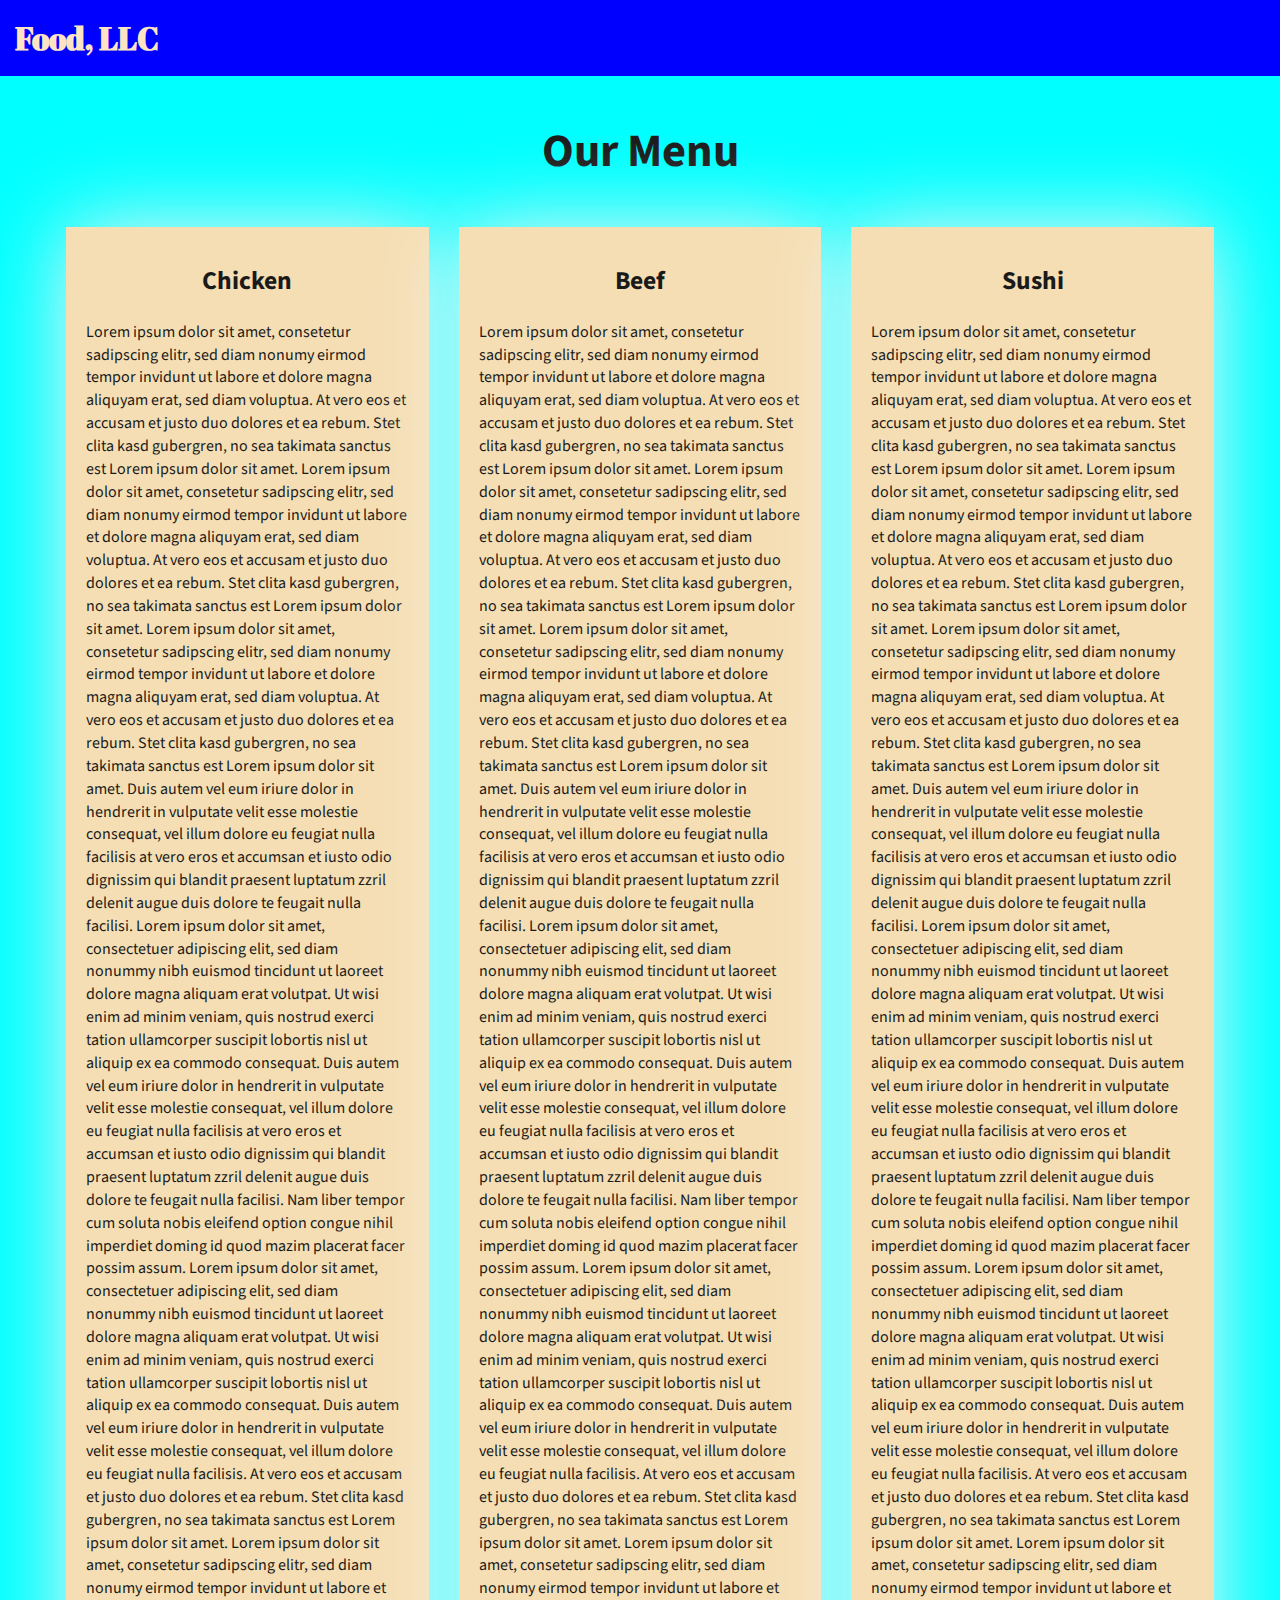
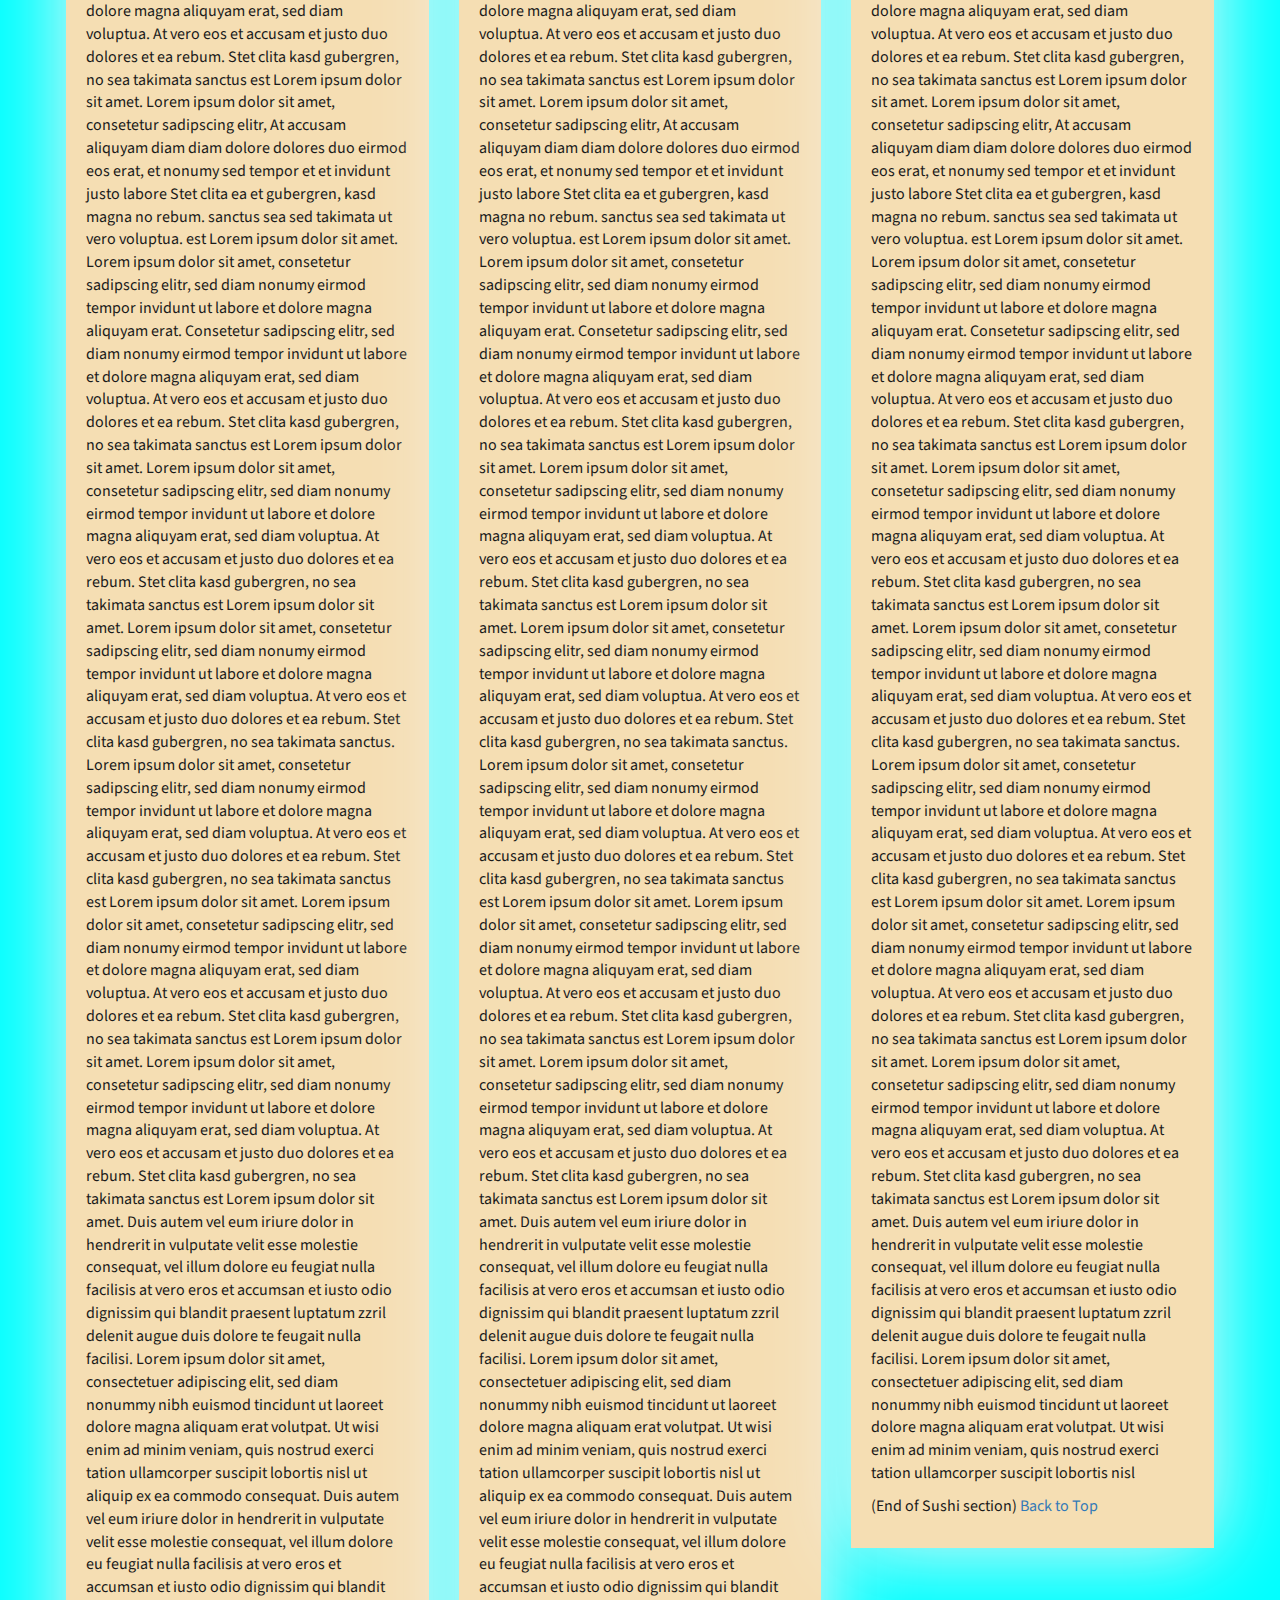
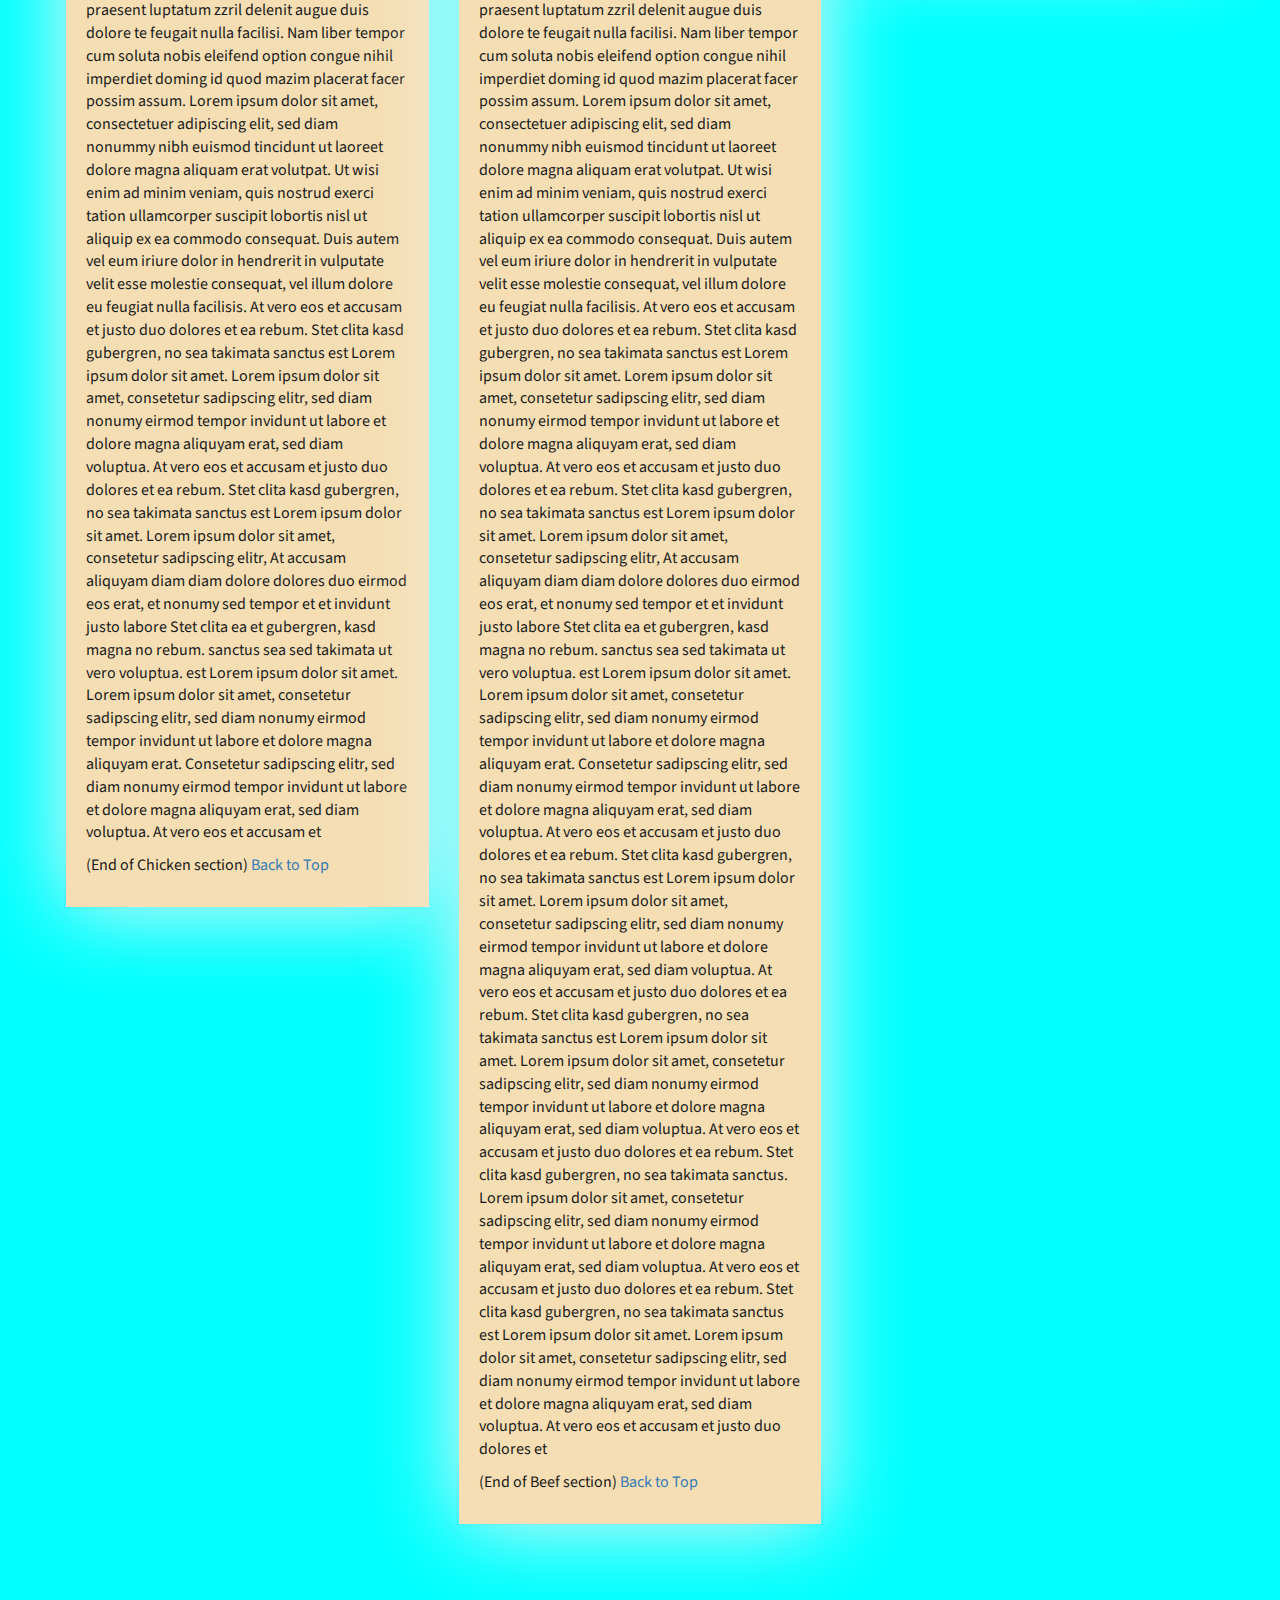
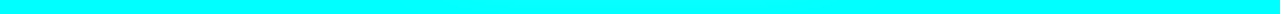
<file: mod-3sol/index.html>
<!DOCTYPE html>
<html lang="zxx">

<head>
    <meta charset="utf-8">
    <meta http-equiv="X-UA-Compatible" content="IE=edge">
    <meta name="viewport" content="width=device-width, initial-scale=1">
    <title>Assignment Solution for Module 3</title>
    <link rel="stylesheet" href="css/bootstrap.min.css">
    <link rel="stylesheet" href="css/styles.css">
    <link href="https://fonts.googleapis.com/css?family=Source+Sans+Pro" rel="stylesheet">
    <link href="https://fonts.googleapis.com/css?family=Abril+Fatface" rel="stylesheet">

    <!-- HTML5 shim and Respond.js for IE8 support of HTML5 elements and media queries -->
    <!-- WARNING: Respond.js doesn't work if you view the page via file:// -->
    <!--[if lt IE 9]>
      <script src="https://oss.maxcdn.com/html5shiv/3.7.2/html5shiv.min.js"></script>
      <script src="https://oss.maxcdn.com/respond/1.4.2/respond.min.js"></script>
    <![endif]-->
</head>

<body>
    <header>
        <nav id="header-nav" class="navbar navbar-default">
            <div class="container-fluid">
                <div class="navbar-header">
                    <div class="navbar-brand">
                        <a href="index.html"><h1>Food, LLC</h1></a>
                    </div>

                    <button type="button" class="navbar-toggle collapsed visible-xs" data-toggle="collapse" data-target="#collapsable-nav" aria-expanded="false">
                        <span class="sr-only">Toggle navigation</span>
                        <span class="icon-bar"></span>
                        <span class="icon-bar"></span>
                        <span class="icon-bar"></span>
                    </button>
                </div>

                <div id="collapsable-nav" class="collapse navbar-collapse">
                    <ul id="nav-list" class="nav navbar-nav navbar-right visible-xs text-center">
                        <li>
                            <a href="#chicken-tile"><br class="hidden-xs"> Chicken</a>
                        </li>
                        <li>
                            <a href="#beef-tile"><br class="hidden-xs"> Beef</a>
                        </li>
                        <li>
                            <a href="#sushi-tile"><br class="hidden-xs"> Sushi</a>
                        </li>
                    </ul>
                </div>
            </div>
        </nav>
    </header>

    <div id="main-content" class="container">
        <h2 id="top-heading" class="text-center">Our Menu</h2>
        <div id="home-tiles" class="row">
            <div class="col-md-4 col-sm-6 col-xs-12">
                <div id="chicken-tile">
                    <section>
                        <h3 class="text-center">Chicken</h3>
                        <p>
                            Lorem ipsum dolor sit amet, consetetur sadipscing elitr, sed diam nonumy eirmod tempor invidunt ut labore et dolore magna aliquyam erat, sed diam voluptua. At vero eos et accusam et justo duo dolores et ea rebum. Stet clita kasd gubergren, no sea takimata
                            sanctus est Lorem ipsum dolor sit amet. Lorem ipsum dolor sit amet, consetetur sadipscing elitr, sed diam nonumy eirmod tempor invidunt ut labore et dolore magna aliquyam erat, sed diam voluptua. At vero eos et accusam et justo
                            duo dolores et ea rebum. Stet clita kasd gubergren, no sea takimata sanctus est Lorem ipsum dolor sit amet. Lorem ipsum dolor sit amet, consetetur sadipscing elitr, sed diam nonumy eirmod tempor invidunt ut labore et dolore
                            magna aliquyam erat, sed diam voluptua. At vero eos et accusam et justo duo dolores et ea rebum. Stet clita kasd gubergren, no sea takimata sanctus est Lorem ipsum dolor sit amet. Duis autem vel eum iriure dolor in hendrerit
                            in vulputate velit esse molestie consequat, vel illum dolore eu feugiat nulla facilisis at vero eros et accumsan et iusto odio dignissim qui blandit praesent luptatum zzril delenit augue duis dolore te feugait nulla facilisi.
                            Lorem ipsum dolor sit amet, consectetuer adipiscing elit, sed diam nonummy nibh euismod tincidunt ut laoreet dolore magna aliquam erat volutpat. Ut wisi enim ad minim veniam, quis nostrud exerci tation ullamcorper suscipit
                            lobortis nisl ut aliquip ex ea commodo consequat. Duis autem vel eum iriure dolor in hendrerit in vulputate velit esse molestie consequat, vel illum dolore eu feugiat nulla facilisis at vero eros et accumsan et iusto odio dignissim
                            qui blandit praesent luptatum zzril delenit augue duis dolore te feugait nulla facilisi. Nam liber tempor cum soluta nobis eleifend option congue nihil imperdiet doming id quod mazim placerat facer possim assum. Lorem ipsum
                            dolor sit amet, consectetuer adipiscing elit, sed diam nonummy nibh euismod tincidunt ut laoreet dolore magna aliquam erat volutpat. Ut wisi enim ad minim veniam, quis nostrud exerci tation ullamcorper suscipit lobortis nisl
                            ut aliquip ex ea commodo consequat. Duis autem vel eum iriure dolor in hendrerit in vulputate velit esse molestie consequat, vel illum dolore eu feugiat nulla facilisis. At vero eos et accusam et justo duo dolores et ea rebum.
                            Stet clita kasd gubergren, no sea takimata sanctus est Lorem ipsum dolor sit amet. Lorem ipsum dolor sit amet, consetetur sadipscing elitr, sed diam nonumy eirmod tempor invidunt ut labore et dolore magna aliquyam erat, sed
                            diam voluptua. At vero eos et accusam et justo duo dolores et ea rebum. Stet clita kasd gubergren, no sea takimata sanctus est Lorem ipsum dolor sit amet. Lorem ipsum dolor sit amet, consetetur sadipscing elitr, At accusam
                            aliquyam diam diam dolore dolores duo eirmod eos erat, et nonumy sed tempor et et invidunt justo labore Stet clita ea et gubergren, kasd magna no rebum. sanctus sea sed takimata ut vero voluptua. est Lorem ipsum dolor sit amet.
                            Lorem ipsum dolor sit amet, consetetur sadipscing elitr, sed diam nonumy eirmod tempor invidunt ut labore et dolore magna aliquyam erat. Consetetur sadipscing elitr, sed diam nonumy eirmod tempor invidunt ut labore et dolore
                            magna aliquyam erat, sed diam voluptua. At vero eos et accusam et justo duo dolores et ea rebum. Stet clita kasd gubergren, no sea takimata sanctus est Lorem ipsum dolor sit amet. Lorem ipsum dolor sit amet, consetetur sadipscing
                            elitr, sed diam nonumy eirmod tempor invidunt ut labore et dolore magna aliquyam erat, sed diam voluptua. At vero eos et accusam et justo duo dolores et ea rebum. Stet clita kasd gubergren, no sea takimata sanctus est Lorem
                            ipsum dolor sit amet. Lorem ipsum dolor sit amet, consetetur sadipscing elitr, sed diam nonumy eirmod tempor invidunt ut labore et dolore magna aliquyam erat, sed diam voluptua. At vero eos et accusam et justo duo dolores et
                            ea rebum. Stet clita kasd gubergren, no sea takimata sanctus. Lorem ipsum dolor sit amet, consetetur sadipscing elitr, sed diam nonumy eirmod tempor invidunt ut labore et dolore magna aliquyam erat, sed diam voluptua. At vero
                            eos et accusam et justo duo dolores et ea rebum. Stet clita kasd gubergren, no sea takimata sanctus est Lorem ipsum dolor sit amet. Lorem ipsum dolor sit amet, consetetur sadipscing elitr, sed diam nonumy eirmod tempor invidunt
                            ut labore et dolore magna aliquyam erat, sed diam voluptua. At vero eos et accusam et justo duo dolores et ea rebum. Stet clita kasd gubergren, no sea takimata sanctus est Lorem ipsum dolor sit amet. Lorem ipsum dolor sit amet,
                            consetetur sadipscing elitr, sed diam nonumy eirmod tempor invidunt ut labore et dolore magna aliquyam erat, sed diam voluptua. At vero eos et accusam et justo duo dolores et ea rebum. Stet clita kasd gubergren, no sea takimata
                            sanctus est Lorem ipsum dolor sit amet. Duis autem vel eum iriure dolor in hendrerit in vulputate velit esse molestie consequat, vel illum dolore eu feugiat nulla facilisis at vero eros et accumsan et iusto odio dignissim qui
                            blandit praesent luptatum zzril delenit augue duis dolore te feugait nulla facilisi. Lorem ipsum dolor sit amet, consectetuer adipiscing elit, sed diam nonummy nibh euismod tincidunt ut laoreet dolore magna aliquam erat volutpat.
                            Ut wisi enim ad minim veniam, quis nostrud exerci tation ullamcorper suscipit lobortis nisl ut aliquip ex ea commodo consequat. Duis autem vel eum iriure dolor in hendrerit in vulputate velit esse molestie consequat, vel illum
                            dolore eu feugiat nulla facilisis at vero eros et accumsan et iusto odio dignissim qui blandit praesent luptatum zzril delenit augue duis dolore te feugait nulla facilisi. Nam liber tempor cum soluta nobis eleifend option congue
                            nihil imperdiet doming id quod mazim placerat facer possim assum. Lorem ipsum dolor sit amet, consectetuer adipiscing elit, sed diam nonummy nibh euismod tincidunt ut laoreet dolore magna aliquam erat volutpat. Ut wisi enim
                            ad minim veniam, quis nostrud exerci tation ullamcorper suscipit lobortis nisl ut aliquip ex ea commodo consequat. Duis autem vel eum iriure dolor in hendrerit in vulputate velit esse molestie consequat, vel illum dolore eu
                            feugiat nulla facilisis. At vero eos et accusam et justo duo dolores et ea rebum. Stet clita kasd gubergren, no sea takimata sanctus est Lorem ipsum dolor sit amet. Lorem ipsum dolor sit amet, consetetur sadipscing elitr, sed
                            diam nonumy eirmod tempor invidunt ut labore et dolore magna aliquyam erat, sed diam voluptua. At vero eos et accusam et justo duo dolores et ea rebum. Stet clita kasd gubergren, no sea takimata sanctus est Lorem ipsum dolor
                            sit amet. Lorem ipsum dolor sit amet, consetetur sadipscing elitr, At accusam aliquyam diam diam dolore dolores duo eirmod eos erat, et nonumy sed tempor et et invidunt justo labore Stet clita ea et gubergren, kasd magna no
                            rebum. sanctus sea sed takimata ut vero voluptua. est Lorem ipsum dolor sit amet. Lorem ipsum dolor sit amet, consetetur sadipscing elitr, sed diam nonumy eirmod tempor invidunt ut labore et dolore magna aliquyam erat. Consetetur
                            sadipscing elitr, sed diam nonumy eirmod tempor invidunt ut labore et dolore magna aliquyam erat, sed diam voluptua. At vero eos et accusam et
                        </p>
                        <p>
                            (End of Chicken section) <a href="#top-heading">Back to Top</a>
                        </p>
                    </section>
                </div>
            </div>
            <div class="col-md-4 col-sm-6 col-xs-12">
                <div id="beef-tile">
                    <section>
                        <h3 class="text-center">Beef</h3>
                        <p>
                            Lorem ipsum dolor sit amet, consetetur sadipscing elitr, sed diam nonumy eirmod tempor invidunt ut labore et dolore magna aliquyam erat, sed diam voluptua. At vero eos et accusam et justo duo dolores et ea rebum. Stet clita kasd gubergren, no sea takimata
                            sanctus est Lorem ipsum dolor sit amet. Lorem ipsum dolor sit amet, consetetur sadipscing elitr, sed diam nonumy eirmod tempor invidunt ut labore et dolore magna aliquyam erat, sed diam voluptua. At vero eos et accusam et justo
                            duo dolores et ea rebum. Stet clita kasd gubergren, no sea takimata sanctus est Lorem ipsum dolor sit amet. Lorem ipsum dolor sit amet, consetetur sadipscing elitr, sed diam nonumy eirmod tempor invidunt ut labore et dolore
                            magna aliquyam erat, sed diam voluptua. At vero eos et accusam et justo duo dolores et ea rebum. Stet clita kasd gubergren, no sea takimata sanctus est Lorem ipsum dolor sit amet. Duis autem vel eum iriure dolor in hendrerit
                            in vulputate velit esse molestie consequat, vel illum dolore eu feugiat nulla facilisis at vero eros et accumsan et iusto odio dignissim qui blandit praesent luptatum zzril delenit augue duis dolore te feugait nulla facilisi.
                            Lorem ipsum dolor sit amet, consectetuer adipiscing elit, sed diam nonummy nibh euismod tincidunt ut laoreet dolore magna aliquam erat volutpat. Ut wisi enim ad minim veniam, quis nostrud exerci tation ullamcorper suscipit
                            lobortis nisl ut aliquip ex ea commodo consequat. Duis autem vel eum iriure dolor in hendrerit in vulputate velit esse molestie consequat, vel illum dolore eu feugiat nulla facilisis at vero eros et accumsan et iusto odio dignissim
                            qui blandit praesent luptatum zzril delenit augue duis dolore te feugait nulla facilisi. Nam liber tempor cum soluta nobis eleifend option congue nihil imperdiet doming id quod mazim placerat facer possim assum. Lorem ipsum
                            dolor sit amet, consectetuer adipiscing elit, sed diam nonummy nibh euismod tincidunt ut laoreet dolore magna aliquam erat volutpat. Ut wisi enim ad minim veniam, quis nostrud exerci tation ullamcorper suscipit lobortis nisl
                            ut aliquip ex ea commodo consequat. Duis autem vel eum iriure dolor in hendrerit in vulputate velit esse molestie consequat, vel illum dolore eu feugiat nulla facilisis. At vero eos et accusam et justo duo dolores et ea rebum.
                            Stet clita kasd gubergren, no sea takimata sanctus est Lorem ipsum dolor sit amet. Lorem ipsum dolor sit amet, consetetur sadipscing elitr, sed diam nonumy eirmod tempor invidunt ut labore et dolore magna aliquyam erat, sed
                            diam voluptua. At vero eos et accusam et justo duo dolores et ea rebum. Stet clita kasd gubergren, no sea takimata sanctus est Lorem ipsum dolor sit amet. Lorem ipsum dolor sit amet, consetetur sadipscing elitr, At accusam
                            aliquyam diam diam dolore dolores duo eirmod eos erat, et nonumy sed tempor et et invidunt justo labore Stet clita ea et gubergren, kasd magna no rebum. sanctus sea sed takimata ut vero voluptua. est Lorem ipsum dolor sit amet.
                            Lorem ipsum dolor sit amet, consetetur sadipscing elitr, sed diam nonumy eirmod tempor invidunt ut labore et dolore magna aliquyam erat. Consetetur sadipscing elitr, sed diam nonumy eirmod tempor invidunt ut labore et dolore
                            magna aliquyam erat, sed diam voluptua. At vero eos et accusam et justo duo dolores et ea rebum. Stet clita kasd gubergren, no sea takimata sanctus est Lorem ipsum dolor sit amet. Lorem ipsum dolor sit amet, consetetur sadipscing
                            elitr, sed diam nonumy eirmod tempor invidunt ut labore et dolore magna aliquyam erat, sed diam voluptua. At vero eos et accusam et justo duo dolores et ea rebum. Stet clita kasd gubergren, no sea takimata sanctus est Lorem
                            ipsum dolor sit amet. Lorem ipsum dolor sit amet, consetetur sadipscing elitr, sed diam nonumy eirmod tempor invidunt ut labore et dolore magna aliquyam erat, sed diam voluptua. At vero eos et accusam et justo duo dolores et
                            ea rebum. Stet clita kasd gubergren, no sea takimata sanctus. Lorem ipsum dolor sit amet, consetetur sadipscing elitr, sed diam nonumy eirmod tempor invidunt ut labore et dolore magna aliquyam erat, sed diam voluptua. At vero
                            eos et accusam et justo duo dolores et ea rebum. Stet clita kasd gubergren, no sea takimata sanctus est Lorem ipsum dolor sit amet. Lorem ipsum dolor sit amet, consetetur sadipscing elitr, sed diam nonumy eirmod tempor invidunt
                            ut labore et dolore magna aliquyam erat, sed diam voluptua. At vero eos et accusam et justo duo dolores et ea rebum. Stet clita kasd gubergren, no sea takimata sanctus est Lorem ipsum dolor sit amet. Lorem ipsum dolor sit amet,
                            consetetur sadipscing elitr, sed diam nonumy eirmod tempor invidunt ut labore et dolore magna aliquyam erat, sed diam voluptua. At vero eos et accusam et justo duo dolores et ea rebum. Stet clita kasd gubergren, no sea takimata
                            sanctus est Lorem ipsum dolor sit amet. Duis autem vel eum iriure dolor in hendrerit in vulputate velit esse molestie consequat, vel illum dolore eu feugiat nulla facilisis at vero eros et accumsan et iusto odio dignissim qui
                            blandit praesent luptatum zzril delenit augue duis dolore te feugait nulla facilisi. Lorem ipsum dolor sit amet, consectetuer adipiscing elit, sed diam nonummy nibh euismod tincidunt ut laoreet dolore magna aliquam erat volutpat.
                            Ut wisi enim ad minim veniam, quis nostrud exerci tation ullamcorper suscipit lobortis nisl ut aliquip ex ea commodo consequat. Duis autem vel eum iriure dolor in hendrerit in vulputate velit esse molestie consequat, vel illum
                            dolore eu feugiat nulla facilisis at vero eros et accumsan et iusto odio dignissim qui blandit praesent luptatum zzril delenit augue duis dolore te feugait nulla facilisi. Nam liber tempor cum soluta nobis eleifend option congue
                            nihil imperdiet doming id quod mazim placerat facer possim assum. Lorem ipsum dolor sit amet, consectetuer adipiscing elit, sed diam nonummy nibh euismod tincidunt ut laoreet dolore magna aliquam erat volutpat. Ut wisi enim
                            ad minim veniam, quis nostrud exerci tation ullamcorper suscipit lobortis nisl ut aliquip ex ea commodo consequat. Duis autem vel eum iriure dolor in hendrerit in vulputate velit esse molestie consequat, vel illum dolore eu
                            feugiat nulla facilisis. At vero eos et accusam et justo duo dolores et ea rebum. Stet clita kasd gubergren, no sea takimata sanctus est Lorem ipsum dolor sit amet. Lorem ipsum dolor sit amet, consetetur sadipscing elitr, sed
                            diam nonumy eirmod tempor invidunt ut labore et dolore magna aliquyam erat, sed diam voluptua. At vero eos et accusam et justo duo dolores et ea rebum. Stet clita kasd gubergren, no sea takimata sanctus est Lorem ipsum dolor
                            sit amet. Lorem ipsum dolor sit amet, consetetur sadipscing elitr, At accusam aliquyam diam diam dolore dolores duo eirmod eos erat, et nonumy sed tempor et et invidunt justo labore Stet clita ea et gubergren, kasd magna no
                            rebum. sanctus sea sed takimata ut vero voluptua. est Lorem ipsum dolor sit amet. Lorem ipsum dolor sit amet, consetetur sadipscing elitr, sed diam nonumy eirmod tempor invidunt ut labore et dolore magna aliquyam erat. Consetetur
                            sadipscing elitr, sed diam nonumy eirmod tempor invidunt ut labore et dolore magna aliquyam erat, sed diam voluptua. At vero eos et accusam et justo duo dolores et ea rebum. Stet clita kasd gubergren, no sea takimata sanctus
                            est Lorem ipsum dolor sit amet. Lorem ipsum dolor sit amet, consetetur sadipscing elitr, sed diam nonumy eirmod tempor invidunt ut labore et dolore magna aliquyam erat, sed diam voluptua. At vero eos et accusam et justo duo
                            dolores et ea rebum. Stet clita kasd gubergren, no sea takimata sanctus est Lorem ipsum dolor sit amet. Lorem ipsum dolor sit amet, consetetur sadipscing elitr, sed diam nonumy eirmod tempor invidunt ut labore et dolore magna
                            aliquyam erat, sed diam voluptua. At vero eos et accusam et justo duo dolores et ea rebum. Stet clita kasd gubergren, no sea takimata sanctus. Lorem ipsum dolor sit amet, consetetur sadipscing elitr, sed diam nonumy eirmod
                            tempor invidunt ut labore et dolore magna aliquyam erat, sed diam voluptua. At vero eos et accusam et justo duo dolores et ea rebum. Stet clita kasd gubergren, no sea takimata sanctus est Lorem ipsum dolor sit amet. Lorem ipsum
                            dolor sit amet, consetetur sadipscing elitr, sed diam nonumy eirmod tempor invidunt ut labore et dolore magna aliquyam erat, sed diam voluptua. At vero eos et accusam et justo duo dolores et
                        </p>
                        <p>
                            (End of Beef section) <a href="#top-heading">Back to Top</a>
                        </p>
                    </section>
                </div>
            </div>
            <!-- <div class="clearfix visible-md-block"></div> -->
            <div class="col-md-4 col-sm-12 col-xs-12">
                <div id="sushi-tile">
                    <section>
                        <h3 class="text-center">Sushi</h3>
                        <p>
                            Lorem ipsum dolor sit amet, consetetur sadipscing elitr, sed diam nonumy eirmod tempor invidunt ut labore et dolore magna aliquyam erat, sed diam voluptua. At vero eos et accusam et justo duo dolores et ea rebum. Stet clita kasd gubergren, no sea takimata
                            sanctus est Lorem ipsum dolor sit amet. Lorem ipsum dolor sit amet, consetetur sadipscing elitr, sed diam nonumy eirmod tempor invidunt ut labore et dolore magna aliquyam erat, sed diam voluptua. At vero eos et accusam et justo
                            duo dolores et ea rebum. Stet clita kasd gubergren, no sea takimata sanctus est Lorem ipsum dolor sit amet. Lorem ipsum dolor sit amet, consetetur sadipscing elitr, sed diam nonumy eirmod tempor invidunt ut labore et dolore
                            magna aliquyam erat, sed diam voluptua. At vero eos et accusam et justo duo dolores et ea rebum. Stet clita kasd gubergren, no sea takimata sanctus est Lorem ipsum dolor sit amet. Duis autem vel eum iriure dolor in hendrerit
                            in vulputate velit esse molestie consequat, vel illum dolore eu feugiat nulla facilisis at vero eros et accumsan et iusto odio dignissim qui blandit praesent luptatum zzril delenit augue duis dolore te feugait nulla facilisi.
                            Lorem ipsum dolor sit amet, consectetuer adipiscing elit, sed diam nonummy nibh euismod tincidunt ut laoreet dolore magna aliquam erat volutpat. Ut wisi enim ad minim veniam, quis nostrud exerci tation ullamcorper suscipit
                            lobortis nisl ut aliquip ex ea commodo consequat. Duis autem vel eum iriure dolor in hendrerit in vulputate velit esse molestie consequat, vel illum dolore eu feugiat nulla facilisis at vero eros et accumsan et iusto odio dignissim
                            qui blandit praesent luptatum zzril delenit augue duis dolore te feugait nulla facilisi. Nam liber tempor cum soluta nobis eleifend option congue nihil imperdiet doming id quod mazim placerat facer possim assum. Lorem ipsum
                            dolor sit amet, consectetuer adipiscing elit, sed diam nonummy nibh euismod tincidunt ut laoreet dolore magna aliquam erat volutpat. Ut wisi enim ad minim veniam, quis nostrud exerci tation ullamcorper suscipit lobortis nisl
                            ut aliquip ex ea commodo consequat. Duis autem vel eum iriure dolor in hendrerit in vulputate velit esse molestie consequat, vel illum dolore eu feugiat nulla facilisis. At vero eos et accusam et justo duo dolores et ea rebum.
                            Stet clita kasd gubergren, no sea takimata sanctus est Lorem ipsum dolor sit amet. Lorem ipsum dolor sit amet, consetetur sadipscing elitr, sed diam nonumy eirmod tempor invidunt ut labore et dolore magna aliquyam erat, sed
                            diam voluptua. At vero eos et accusam et justo duo dolores et ea rebum. Stet clita kasd gubergren, no sea takimata sanctus est Lorem ipsum dolor sit amet. Lorem ipsum dolor sit amet, consetetur sadipscing elitr, At accusam
                            aliquyam diam diam dolore dolores duo eirmod eos erat, et nonumy sed tempor et et invidunt justo labore Stet clita ea et gubergren, kasd magna no rebum. sanctus sea sed takimata ut vero voluptua. est Lorem ipsum dolor sit amet.
                            Lorem ipsum dolor sit amet, consetetur sadipscing elitr, sed diam nonumy eirmod tempor invidunt ut labore et dolore magna aliquyam erat. Consetetur sadipscing elitr, sed diam nonumy eirmod tempor invidunt ut labore et dolore
                            magna aliquyam erat, sed diam voluptua. At vero eos et accusam et justo duo dolores et ea rebum. Stet clita kasd gubergren, no sea takimata sanctus est Lorem ipsum dolor sit amet. Lorem ipsum dolor sit amet, consetetur sadipscing
                            elitr, sed diam nonumy eirmod tempor invidunt ut labore et dolore magna aliquyam erat, sed diam voluptua. At vero eos et accusam et justo duo dolores et ea rebum. Stet clita kasd gubergren, no sea takimata sanctus est Lorem
                            ipsum dolor sit amet. Lorem ipsum dolor sit amet, consetetur sadipscing elitr, sed diam nonumy eirmod tempor invidunt ut labore et dolore magna aliquyam erat, sed diam voluptua. At vero eos et accusam et justo duo dolores et
                            ea rebum. Stet clita kasd gubergren, no sea takimata sanctus. Lorem ipsum dolor sit amet, consetetur sadipscing elitr, sed diam nonumy eirmod tempor invidunt ut labore et dolore magna aliquyam erat, sed diam voluptua. At vero
                            eos et accusam et justo duo dolores et ea rebum. Stet clita kasd gubergren, no sea takimata sanctus est Lorem ipsum dolor sit amet. Lorem ipsum dolor sit amet, consetetur sadipscing elitr, sed diam nonumy eirmod tempor invidunt
                            ut labore et dolore magna aliquyam erat, sed diam voluptua. At vero eos et accusam et justo duo dolores et ea rebum. Stet clita kasd gubergren, no sea takimata sanctus est Lorem ipsum dolor sit amet. Lorem ipsum dolor sit amet,
                            consetetur sadipscing elitr, sed diam nonumy eirmod tempor invidunt ut labore et dolore magna aliquyam erat, sed diam voluptua. At vero eos et accusam et justo duo dolores et ea rebum. Stet clita kasd gubergren, no sea takimata
                            sanctus est Lorem ipsum dolor sit amet. Duis autem vel eum iriure dolor in hendrerit in vulputate velit esse molestie consequat, vel illum dolore eu feugiat nulla facilisis at vero eros et accumsan et iusto odio dignissim qui
                            blandit praesent luptatum zzril delenit augue duis dolore te feugait nulla facilisi. Lorem ipsum dolor sit amet, consectetuer adipiscing elit, sed diam nonummy nibh euismod tincidunt ut laoreet dolore magna aliquam erat volutpat.
                            Ut wisi enim ad minim veniam, quis nostrud exerci tation ullamcorper suscipit lobortis nisl
                        </p>
                        <p>
                            (End of Sushi section) <a href="#top-heading">Back to Top</a>
                        </p>
                    </section>
                </div>
            </div>
            <!-- <div class="clearfix visible-lg-block"></div> -->
        </div>
    </div>
    <div class="clearfix visible-lg-block"></div>


    <!-- jQuery (Bootstrap JS plugins depend on it) -->
    <script src="js/jquery-3.1.1.min.js"></script>
    <script src="js/bootstrap.min.js"></script>
    <!-- <script src="js/script.js"></script> -->

</body>

</html>
</file>
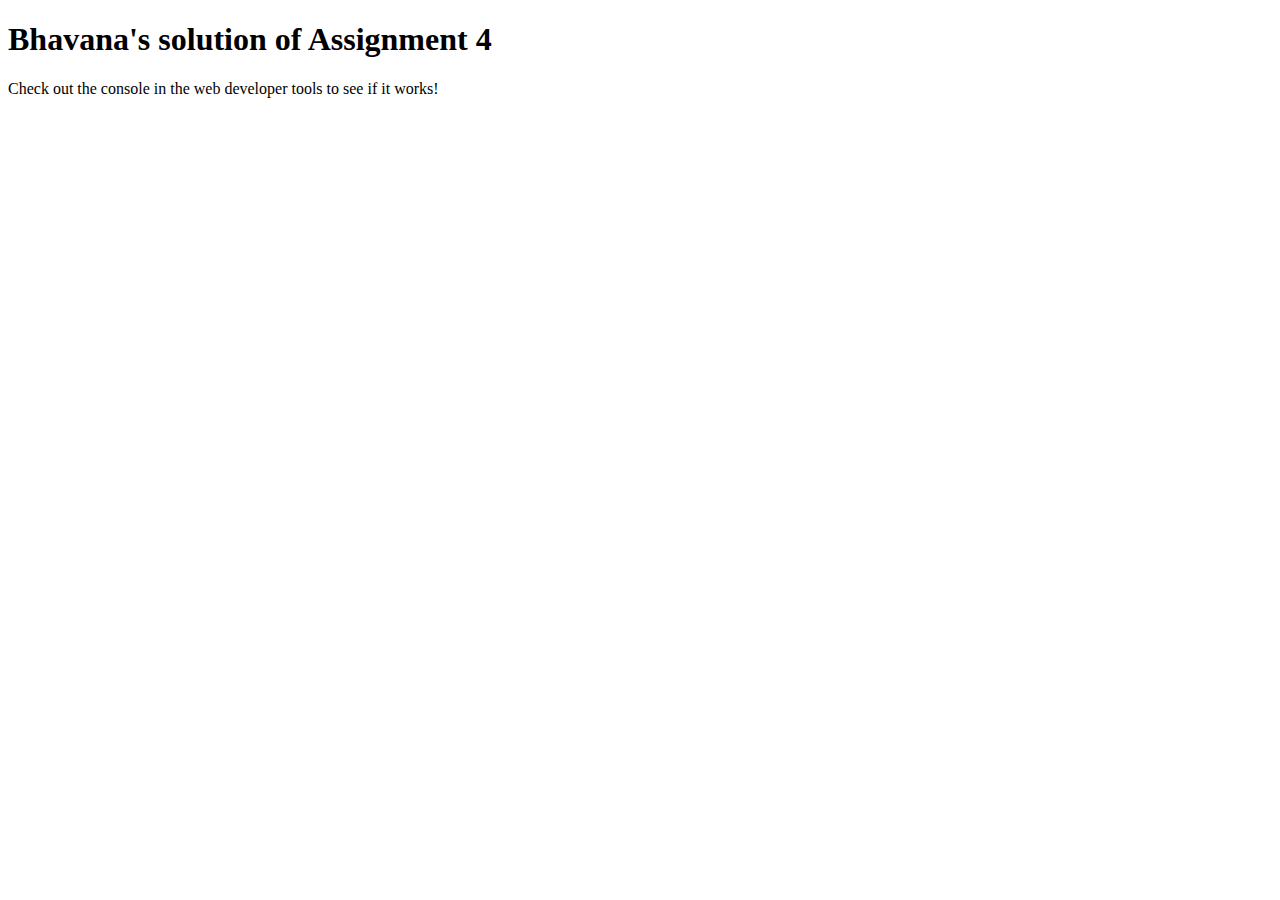
<file: mod-4sol/index.html>
<!DOCTYPE html>
<html>

<head>
    <meta charset="utf-8">
    <title>Assignment Solution for Module 4</title>
    <script src="SpeakHello.js"></script>
    <script src="SpeakGoodBye.js"></script>
    <script src="script.js"></script>
</head>

<body>
    <h1>Bhavana's solution of Assignment 4</h1>
    <p>Check out the console in the web developer tools to see if it works!</p>
</body>

</html>
</file>
<file: mod-3sol/css/styles.css>
body {
    font-size: 16px;
    font-family: 'Source Sans Pro', sans-serif;
    color: #1a1a1a;
    background-color:cyan;
}


/** HEADER **/

#header-nav {
    background-color:blue;
    border-radius: 0;
    border: 0;
}

#header-nav button {
    margin-top: 22px;
}

.navbar-default .navbar-toggle:focus, .navbar-default .navbar-toggle:hover {
    background-color: #fce29e;
}

.navbar-collapse {
    border-top: 0;
}

.navbar-brand, .navbar-nav li a {
    line-height: 76px;
    height: 76px;
    padding-top: 0;
}

.navbar-brand h1 {
    color: bisque;
    font-family: 'Abril Fatface', cursive;
    font-weight: bolder;
    font-size: 1.8em;
}

.navbar-brand a:hover {
    text-decoration: none;
    text-shadow: 1px 1px 1px #fe9797;
}

#nav-list {
    background-color: black;
}

#nav-list a {
    /*text-align: center;*/
    font-weight: bolder;
    color: #282828;
    font-size: 1.2em;
}

#nav-list a:hover {
    color: #202020;
    background-color: #fce29e;
}

.navbar-header button.navbar-toggle, .navbar-header .icon-bar {
    border: 1px solid black;
}


/** END HEADER */


/** HOME PAGE **/

#main-content {
    width: 92%;
    margin-bottom: 30px;
}

#main-content h2 {
    font-size: 2.9em;
    font-weight: bold;
    margin-top: 30px;
    margin-bottom: 50px;
}

#main-content h3 {
    font-size: 1.6em;
    font-weight: bold;
    margin-bottom: 1em;
}

#chicken-tile, #beef-tile, #sushi-tile {
    width: 100%;
    padding: 20px;
    background-color:wheat;
    margin-bottom: 60px;
    box-shadow: 0 0 80px whitesmoke;
}


/** END HOME PAGE **/
</file>
